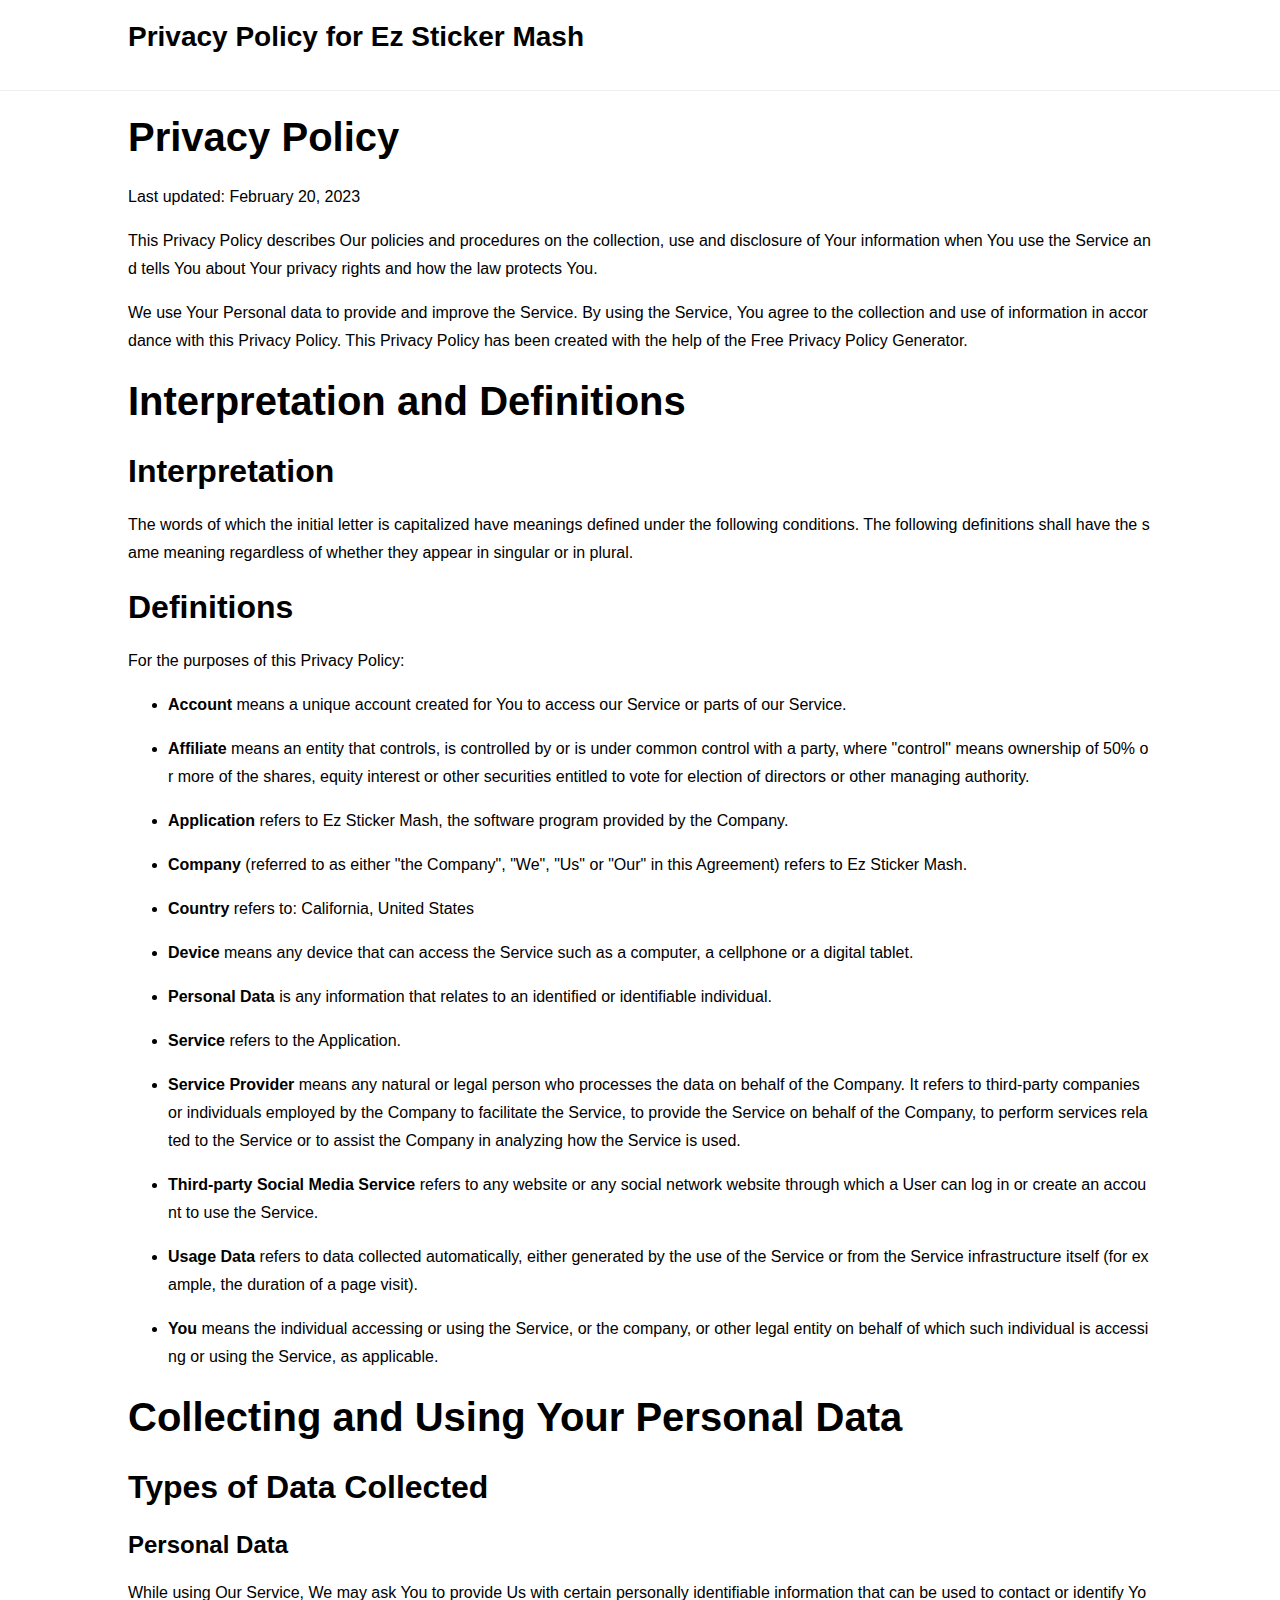
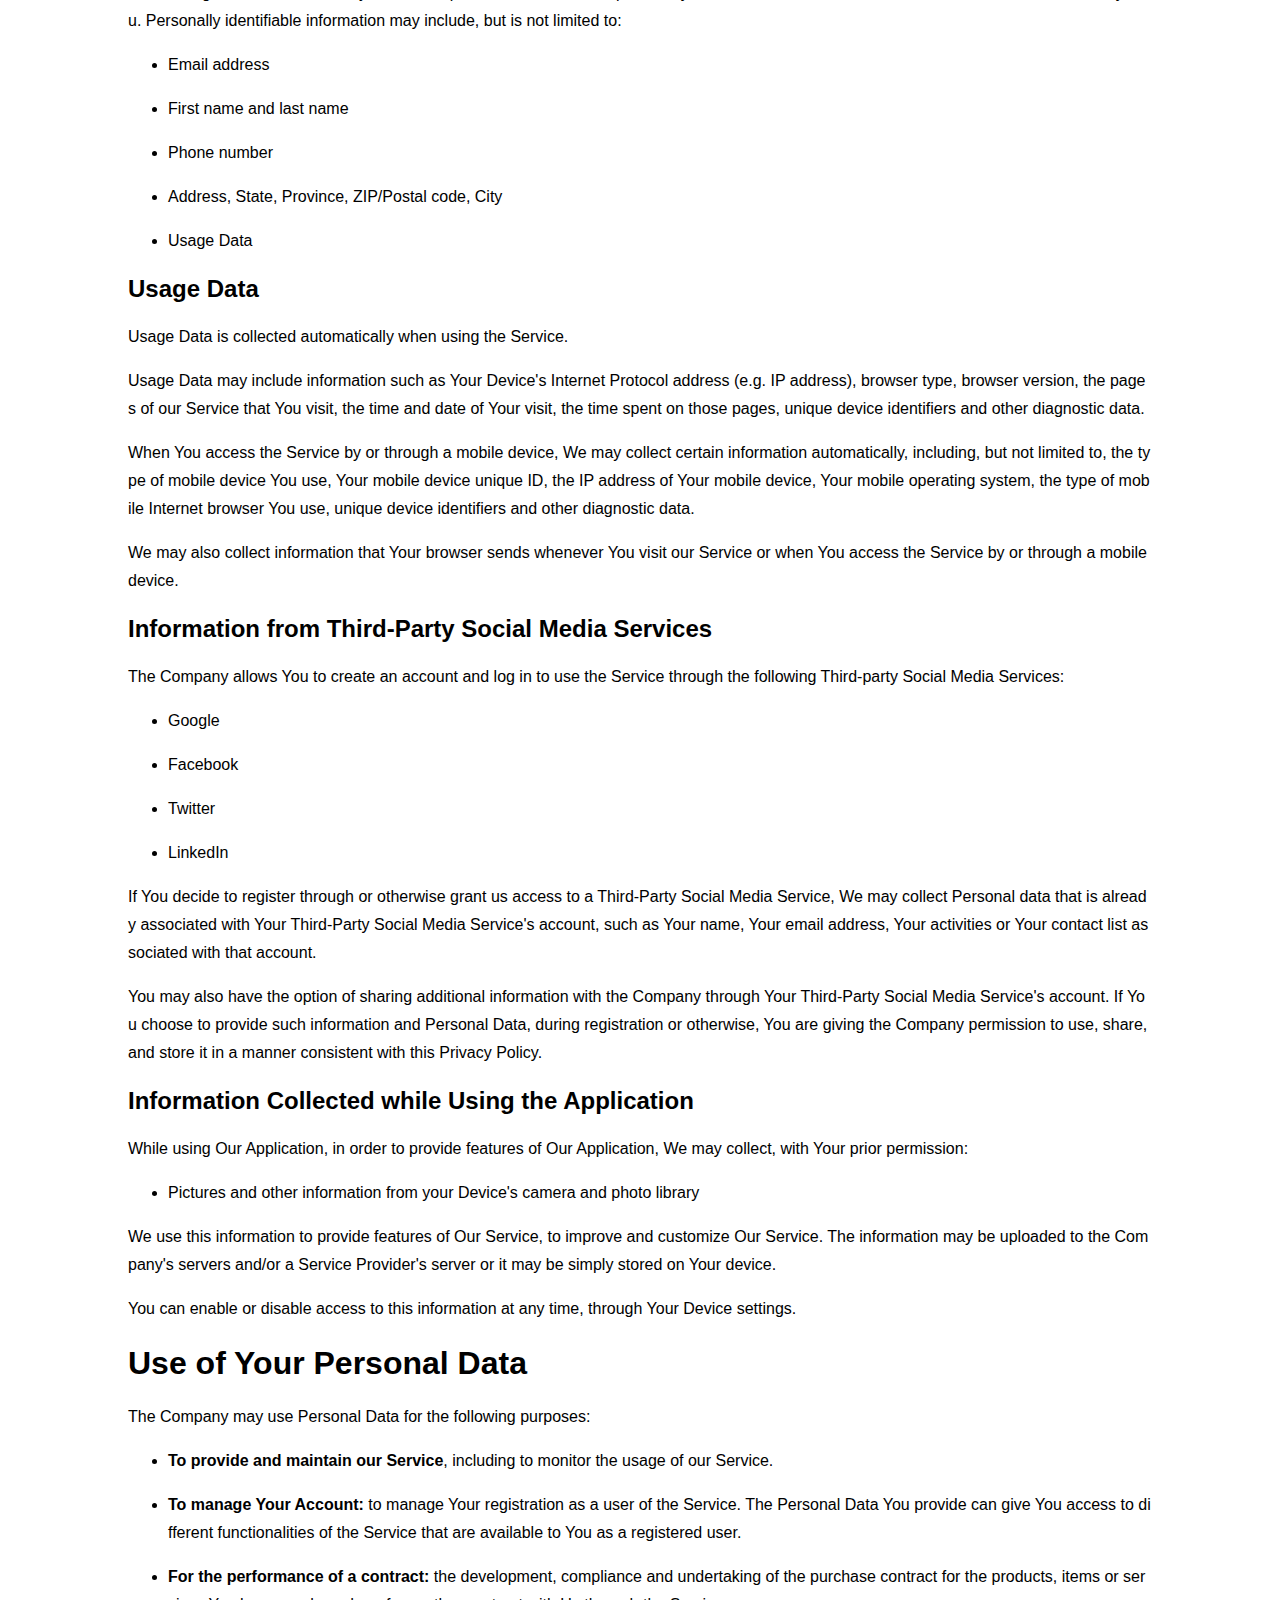
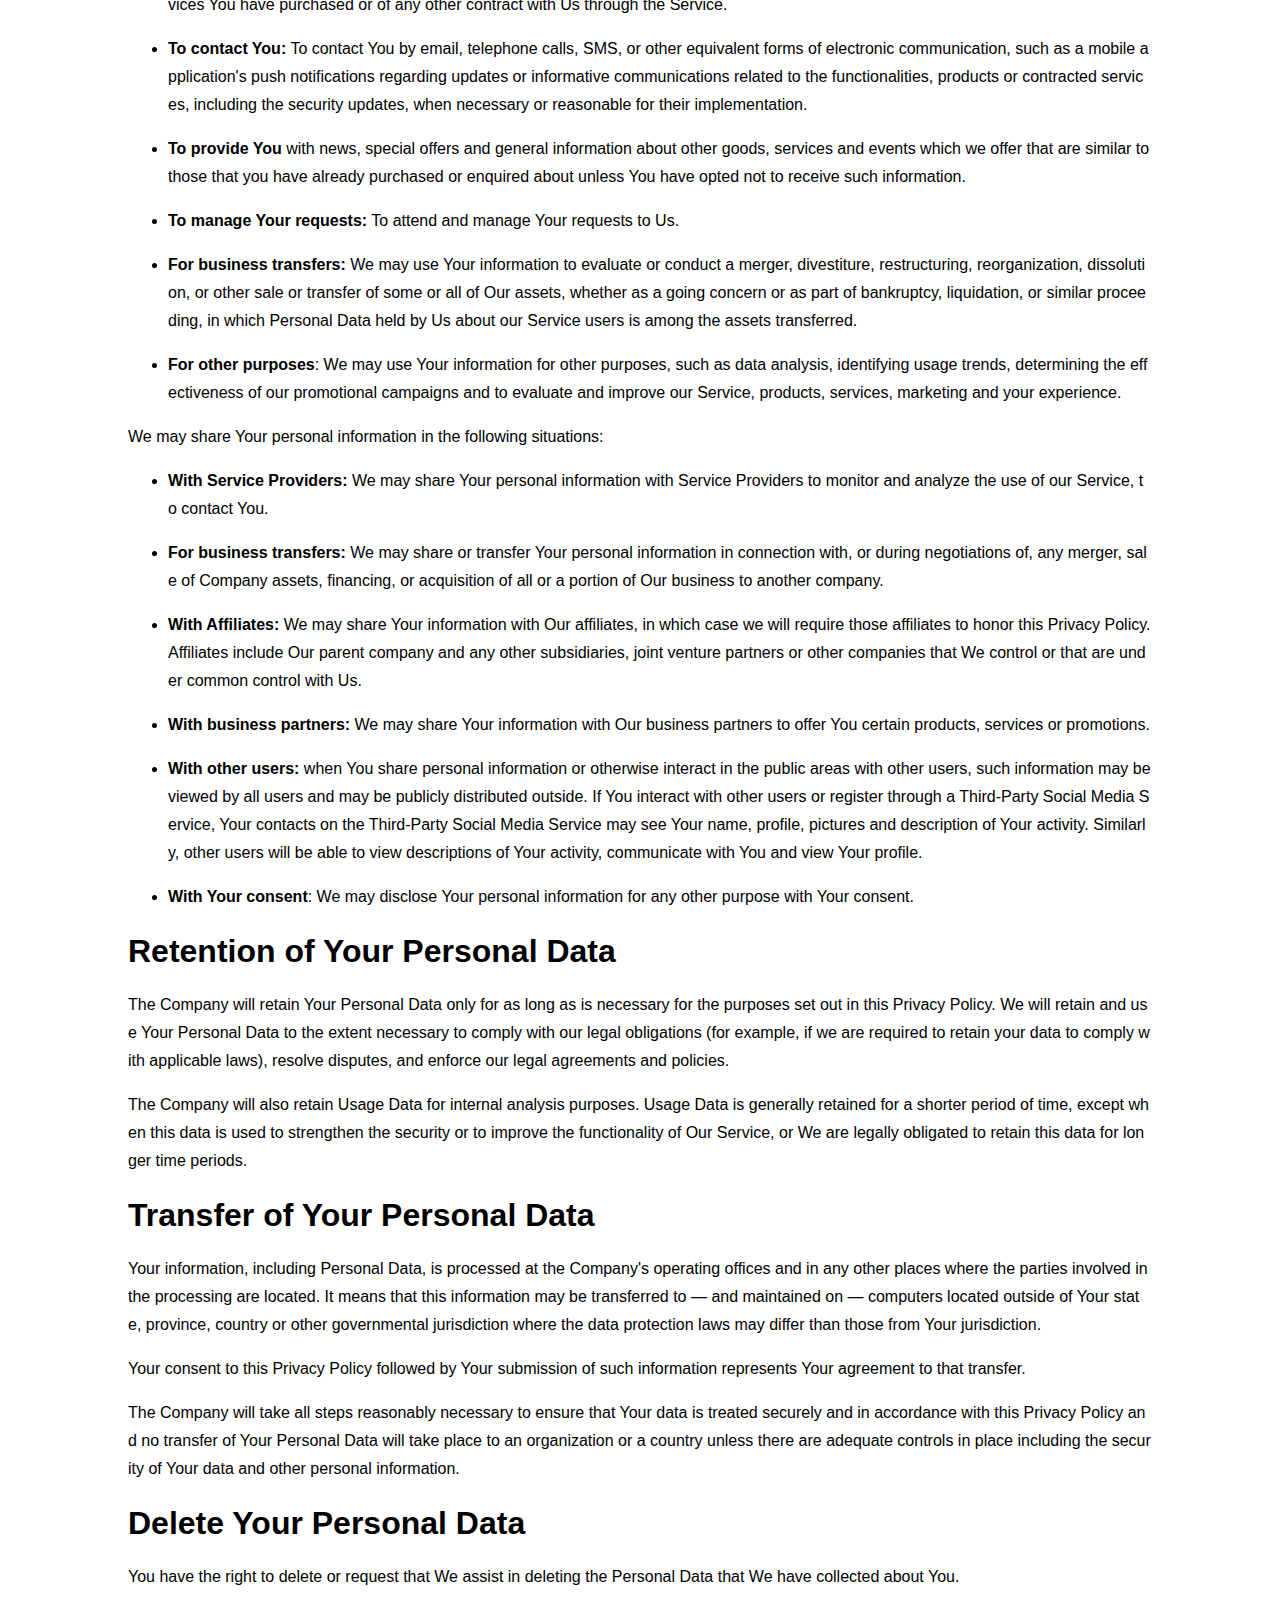
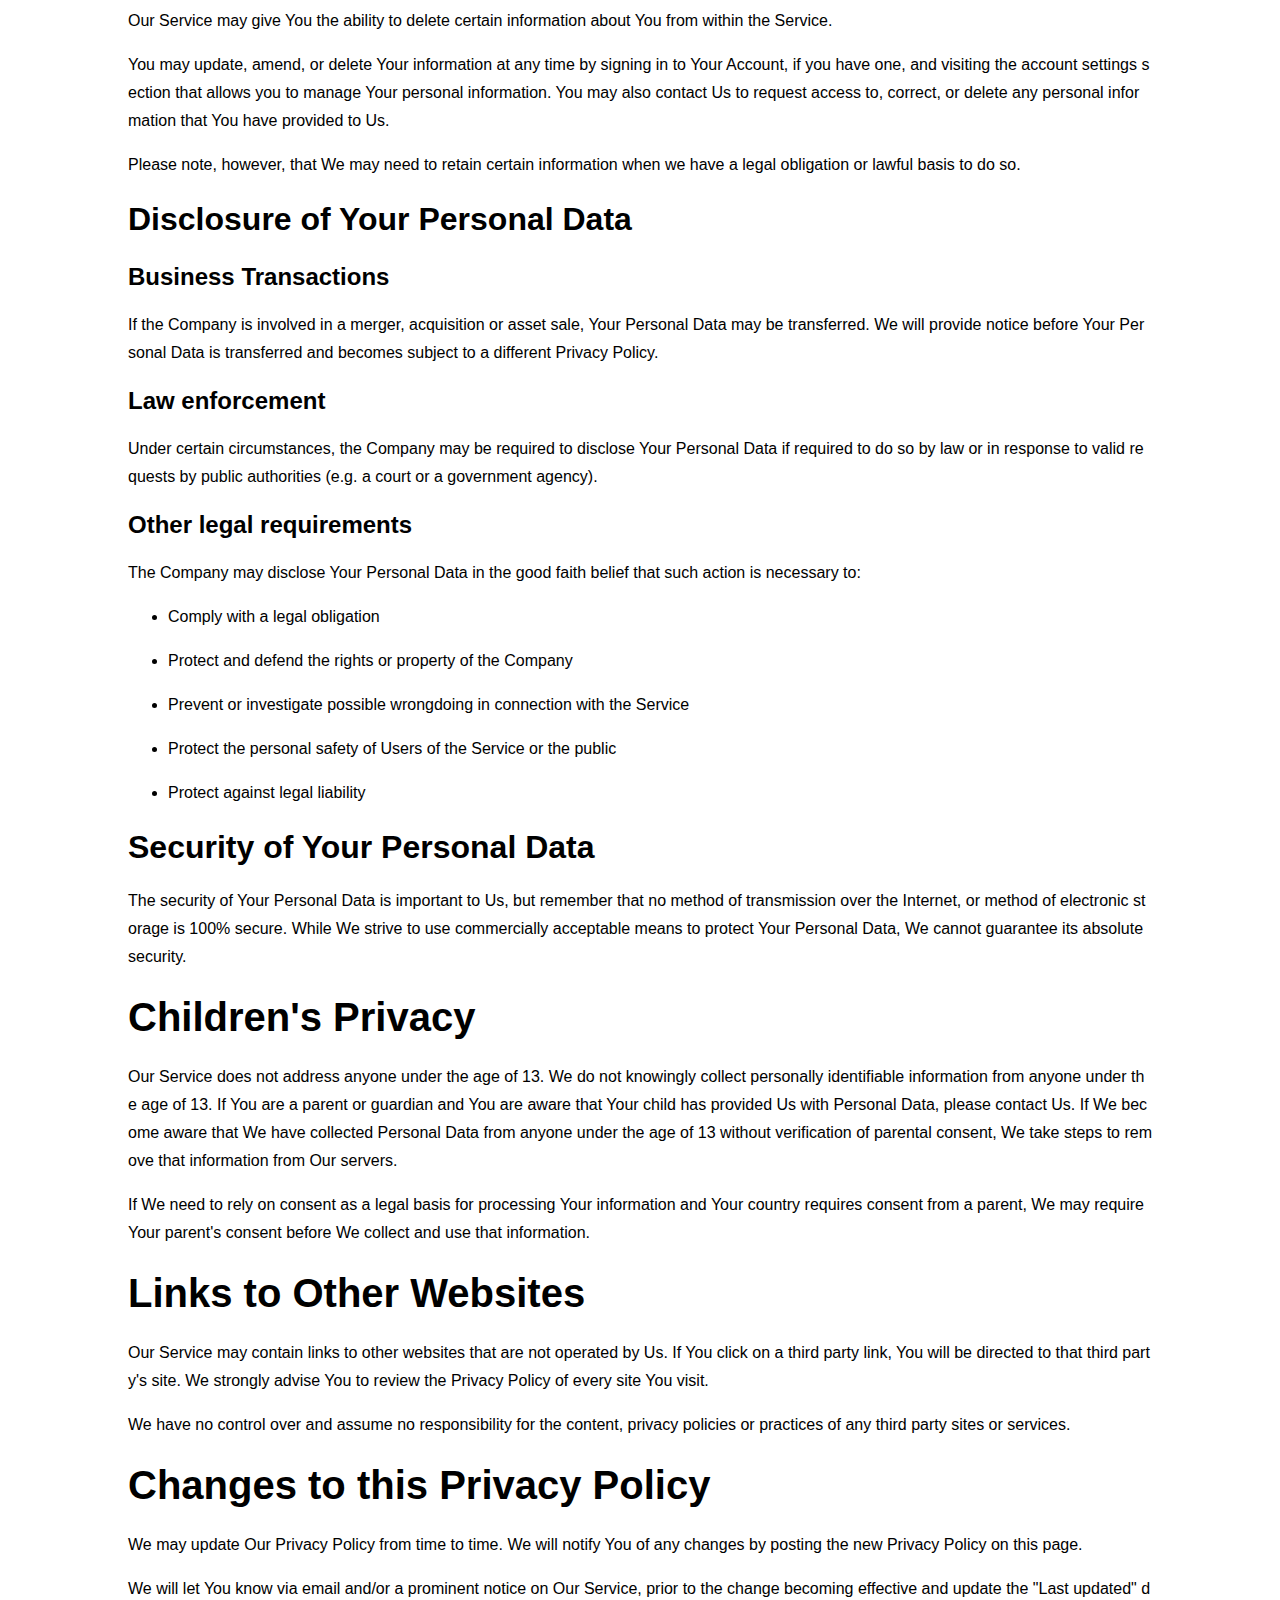
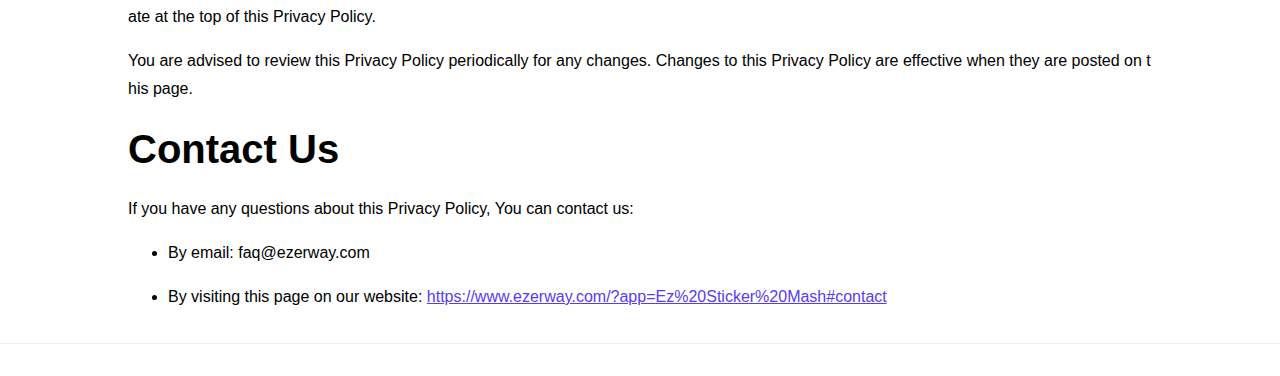
<file: ez-sticker-mash-policy.html>
<!DOCTYPE html>
<html lang="en">
<head>
    <meta http-equiv="Content-Type" content="text/html; charset=UTF-8">
    <title>Privacy Policy for Ez Sticker Mash - Ezerway</title>

    <meta http-equiv="X-UA-Compatible" content="IE=edge,chrome=1">
    <meta name="viewport" content="width=device-width, initial-scale=1">
    <meta name="robots" content="noindex">
    <meta property="og:title" content="Privacy Policy for Ez Sticker Mash - Ezerway">
    <meta property="og:image" content="https://www.ezerway.com/img/ezerway.jpg"/>
    <meta property="og:image:width" content="1280">
    <meta property="og:image:height" content="720">
    <meta property="og:url" content="https://www.ezerway.com"/>
    <meta property="og:site_name" content="Ezerway"/>
</head>
<body>
<style>
    body {
        background: #fff;
        color: #000;
        font-family: Helvetica Neue, Helvetica, Arial, sans-serif;
        font-size: 16px;
        line-height: 28px;
        margin: 0
    }

    h1, h2, h3, h4, h5, h6, li, p {
        margin: 0 0 16px
    }

    h1 {
        font-size: 40px;
        line-height: 60px
    }

    h1, h2 {
        font-weight: 700
    }

    h2 {
        font-size: 32px;
        line-height: 48px
    }

    h3 {
        font-size: 24px;
        line-height: 36px
    }

    h3, h4 {
        font-weight: 700
    }

    h4 {
        font-size: 20px;
        line-height: 30px
    }

    h5, h6 {
        font-size: 16px;
        line-height: 24px;
        font-weight: 700
    }

    a {
        text-decoration: none;
        cursor: pointer;
        color: #000
    }

    a:hover, a[rel~=nofollow] {
        text-decoration: underline
    }

    a[rel~=nofollow] {
        color: #553df4
    }

    a[rel~=nofollow]:hover {
        text-decoration: none
    }

    .visible {
        display: block
    }

    .hidden {
        display: none
    }

    .page {
        width: 100%
    }

    .container {
        position: relative;
        width: 90%;
        max-width: 1024px;
        margin: 0 auto
    }

    .header {
        padding: 16px 0
    }

    .header .title {
        font-size: 28px;
        line-height: 42px;
        font-weight: 700
    }

    .translations-list-container {
        padding-bottom: 8px;
        margin: 0 0 16px
    }

    .translations-list-container .translations-list {
        margin: 0;
        padding: 0;
        list-style: none
    }

    .translations-list-container .translations-list .translations-list-item {
        display: inline-block;
        padding: 0;
        margin: 0 8px 8px 0;
        font-weight: 700;
        color: #553df4
    }

    .translations-list-container .translations-list .translations-list-item a {
        display: inline-block;
        color: #553df4;
        border: 1px solid #553df4;
        border-radius: 32px;
        padding: 4px 16px
    }

    .translations-content-container {
        padding-top: 16px;
        border-top: 1px solid #eee;
        word-break: break-all
    }

    .footer {
        border-top: 1px solid #eee;
        margin: 32px 0 0;
        padding: 16px 0
    }
</style>
<div class="page">
    <div class="header">
        <div class="container">
            <p class="title">Privacy Policy for Ez Sticker Mash</p>
        </div>
    </div>
    <div class="translations-content-container">
        <div class="container">
            <div class="tab-content translations-content-item en visible" id="en">
                <h1>Privacy Policy</h1>
                <p>Last updated: February 20, 2023</p>
                <p>This Privacy Policy describes Our policies and procedures on the collection, use and disclosure of
                    Your information when You use the Service and tells You about Your privacy rights and how the law
                    protects You.</p>
                <p>We use Your Personal data to provide and improve the Service. By using the Service, You agree to the
                    collection and use of information in accordance with this Privacy Policy. This Privacy Policy has
                    been created with the help of the <a
                            href="https://www.freeprivacypolicy.com/free-privacy-policy-generator/" target="_blank">Free
                        Privacy Policy Generator</a>.</p>
                <h1>Interpretation and Definitions</h1>
                <h2>Interpretation</h2>
                <p>The words of which the initial letter is capitalized have meanings defined under the following
                    conditions. The following definitions shall have the same meaning regardless of whether they appear
                    in singular or in plural.</p>
                <h2>Definitions</h2>
                <p>For the purposes of this Privacy Policy:</p>
                <ul>
                    <li>
                        <p><strong>Account</strong> means a unique account created for You to access our Service or
                            parts of our Service.</p>
                    </li>
                    <li>
                        <p><strong>Affiliate</strong> means an entity that controls, is controlled by or is under common
                            control with a party, where "control" means ownership of 50% or more of the shares, equity
                            interest or other securities entitled to vote for election of directors or other managing
                            authority.</p>
                    </li>
                    <li>
                        <p><strong>Application</strong> refers to Ez Sticker Mash, the software program provided by the
                            Company.</p>
                    </li>
                    <li>
                        <p><strong>Company</strong> (referred to as either "the Company", "We", "Us" or "Our" in this
                            Agreement) refers to Ez Sticker Mash.</p>
                    </li>
                    <li>
                        <p><strong>Country</strong> refers to: California, United States</p>
                    </li>
                    <li>
                        <p><strong>Device</strong> means any device that can access the Service such as a computer, a
                            cellphone or a digital tablet.</p>
                    </li>
                    <li>
                        <p><strong>Personal Data</strong> is any information that relates to an identified or
                            identifiable individual.</p>
                    </li>
                    <li>
                        <p><strong>Service</strong> refers to the Application.</p>
                    </li>
                    <li>
                        <p><strong>Service Provider</strong> means any natural or legal person who processes the data on
                            behalf of the Company. It refers to third-party companies or individuals employed by the
                            Company to facilitate the Service, to provide the Service on behalf of the Company, to
                            perform services related to the Service or to assist the Company in analyzing how the
                            Service is used.</p>
                    </li>
                    <li>
                        <p><strong>Third-party Social Media Service</strong> refers to any website or any social network
                            website through which a User can log in or create an account to use the Service.</p>
                    </li>
                    <li>
                        <p><strong>Usage Data</strong> refers to data collected automatically, either generated by the
                            use of the Service or from the Service infrastructure itself (for example, the duration of a
                            page visit).</p>
                    </li>
                    <li>
                        <p><strong>You</strong> means the individual accessing or using the Service, or the company, or
                            other legal entity on behalf of which such individual is accessing or using the Service, as
                            applicable.</p>
                    </li>
                </ul>
                <h1>Collecting and Using Your Personal Data</h1>
                <h2>Types of Data Collected</h2>
                <h3>Personal Data</h3>
                <p>While using Our Service, We may ask You to provide Us with certain personally identifiable
                    information that can be used to contact or identify You. Personally identifiable information may
                    include, but is not limited to:</p>
                <ul>
                    <li>
                        <p>Email address</p>
                    </li>
                    <li>
                        <p>First name and last name</p>
                    </li>
                    <li>
                        <p>Phone number</p>
                    </li>
                    <li>
                        <p>Address, State, Province, ZIP/Postal code, City</p>
                    </li>
                    <li>
                        <p>Usage Data</p>
                    </li>
                </ul>
                <h3>Usage Data</h3>
                <p>Usage Data is collected automatically when using the Service.</p>
                <p>Usage Data may include information such as Your Device's Internet Protocol address (e.g. IP address),
                    browser type, browser version, the pages of our Service that You visit, the time and date of Your
                    visit, the time spent on those pages, unique device identifiers and other diagnostic data.</p>
                <p>When You access the Service by or through a mobile device, We may collect certain information
                    automatically, including, but not limited to, the type of mobile device You use, Your mobile device
                    unique ID, the IP address of Your mobile device, Your mobile operating system, the type of mobile
                    Internet browser You use, unique device identifiers and other diagnostic data.</p>
                <p>We may also collect information that Your browser sends whenever You visit our Service or when You
                    access the Service by or through a mobile device.</p>
                <h3>Information from Third-Party Social Media Services</h3>
                <p>The Company allows You to create an account and log in to use the Service through the following
                    Third-party Social Media Services:</p>
                <ul>
                    <li>Google</li>
                    <li>Facebook</li>
                    <li>Twitter</li>
                    <li>LinkedIn</li>
                </ul>
                <p>If You decide to register through or otherwise grant us access to a Third-Party Social Media Service,
                    We may collect Personal data that is already associated with Your Third-Party Social Media Service's
                    account, such as Your name, Your email address, Your activities or Your contact list associated with
                    that account.</p>
                <p>You may also have the option of sharing additional information with the Company through Your
                    Third-Party Social Media Service's account. If You choose to provide such information and Personal
                    Data, during registration or otherwise, You are giving the Company permission to use, share, and
                    store it in a manner consistent with this Privacy Policy.</p>
                <h3>Information Collected while Using the Application</h3>
                <p>While using Our Application, in order to provide features of Our Application, We may collect, with
                    Your prior permission:</p>
                <ul>
                    <li>Pictures and other information from your Device's camera and photo library</li>
                </ul>
                <p>We use this information to provide features of Our Service, to improve and customize Our Service. The
                    information may be uploaded to the Company's servers and/or a Service Provider's server or it may be
                    simply stored on Your device.</p>
                <p>You can enable or disable access to this information at any time, through Your Device settings.</p>
                <h2>Use of Your Personal Data</h2>
                <p>The Company may use Personal Data for the following purposes:</p>
                <ul>
                    <li>
                        <p><strong>To provide and maintain our Service</strong>, including to monitor the usage of our
                            Service.</p>
                    </li>
                    <li>
                        <p><strong>To manage Your Account:</strong> to manage Your registration as a user of the
                            Service. The Personal Data You provide can give You access to different functionalities of
                            the Service that are available to You as a registered user.</p>
                    </li>
                    <li>
                        <p><strong>For the performance of a contract:</strong> the development, compliance and
                            undertaking of the purchase contract for the products, items or services You have purchased
                            or of any other contract with Us through the Service.</p>
                    </li>
                    <li>
                        <p><strong>To contact You:</strong> To contact You by email, telephone calls, SMS, or other
                            equivalent forms of electronic communication, such as a mobile application's push
                            notifications regarding updates or informative communications related to the
                            functionalities, products or contracted services, including the security updates, when
                            necessary or reasonable for their implementation.</p>
                    </li>
                    <li>
                        <p><strong>To provide You</strong> with news, special offers and general information about other
                            goods, services and events which we offer that are similar to those that you have already
                            purchased or enquired about unless You have opted not to receive such information.</p>
                    </li>
                    <li>
                        <p><strong>To manage Your requests:</strong> To attend and manage Your requests to Us.</p>
                    </li>
                    <li>
                        <p><strong>For business transfers:</strong> We may use Your information to evaluate or conduct a
                            merger, divestiture, restructuring, reorganization, dissolution, or other sale or transfer
                            of some or all of Our assets, whether as a going concern or as part of bankruptcy,
                            liquidation, or similar proceeding, in which Personal Data held by Us about our Service
                            users is among the assets transferred.</p>
                    </li>
                    <li>
                        <p><strong>For other purposes</strong>: We may use Your information for other purposes, such as
                            data analysis, identifying usage trends, determining the effectiveness of our promotional
                            campaigns and to evaluate and improve our Service, products, services, marketing and your
                            experience.</p>
                    </li>
                </ul>
                <p>We may share Your personal information in the following situations:</p>
                <ul>
                    <li><strong>With Service Providers:</strong> We may share Your personal information with Service
                        Providers to monitor and analyze the use of our Service, to contact You.
                    </li>
                    <li><strong>For business transfers:</strong> We may share or transfer Your personal information in
                        connection with, or during negotiations of, any merger, sale of Company assets, financing, or
                        acquisition of all or a portion of Our business to another company.
                    </li>
                    <li><strong>With Affiliates:</strong> We may share Your information with Our affiliates, in which
                        case we will require those affiliates to honor this Privacy Policy. Affiliates include Our
                        parent company and any other subsidiaries, joint venture partners or other companies that We
                        control or that are under common control with Us.
                    </li>
                    <li><strong>With business partners:</strong> We may share Your information with Our business
                        partners to offer You certain products, services or promotions.
                    </li>
                    <li><strong>With other users:</strong> when You share personal information or otherwise interact in
                        the public areas with other users, such information may be viewed by all users and may be
                        publicly distributed outside. If You interact with other users or register through a Third-Party
                        Social Media Service, Your contacts on the Third-Party Social Media Service may see Your name,
                        profile, pictures and description of Your activity. Similarly, other users will be able to view
                        descriptions of Your activity, communicate with You and view Your profile.
                    </li>
                    <li><strong>With Your consent</strong>: We may disclose Your personal information for any other
                        purpose with Your consent.
                    </li>
                </ul>
                <h2>Retention of Your Personal Data</h2>
                <p>The Company will retain Your Personal Data only for as long as is necessary for the purposes set out
                    in this Privacy Policy. We will retain and use Your Personal Data to the extent necessary to comply
                    with our legal obligations (for example, if we are required to retain your data to comply with
                    applicable laws), resolve disputes, and enforce our legal agreements and policies.</p>
                <p>The Company will also retain Usage Data for internal analysis purposes. Usage Data is generally
                    retained for a shorter period of time, except when this data is used to strengthen the security or
                    to improve the functionality of Our Service, or We are legally obligated to retain this data for
                    longer time periods.</p>
                <h2>Transfer of Your Personal Data</h2>
                <p>Your information, including Personal Data, is processed at the Company's operating offices and in any
                    other places where the parties involved in the processing are located. It means that this
                    information may be transferred to — and maintained on — computers located outside of Your state,
                    province, country or other governmental jurisdiction where the data protection laws may differ than
                    those from Your jurisdiction.</p>
                <p>Your consent to this Privacy Policy followed by Your submission of such information represents Your
                    agreement to that transfer.</p>
                <p>The Company will take all steps reasonably necessary to ensure that Your data is treated securely and
                    in accordance with this Privacy Policy and no transfer of Your Personal Data will take place to an
                    organization or a country unless there are adequate controls in place including the security of Your
                    data and other personal information.</p>
                <h2>Delete Your Personal Data</h2>
                <p>You have the right to delete or request that We assist in deleting the Personal Data that We have
                    collected about You.</p>
                <p>Our Service may give You the ability to delete certain information about You from within the
                    Service.</p>
                <p>You may update, amend, or delete Your information at any time by signing in to Your Account, if you
                    have one, and visiting the account settings section that allows you to manage Your personal
                    information. You may also contact Us to request access to, correct, or delete any personal
                    information that You have provided to Us.</p>
                <p>Please note, however, that We may need to retain certain information when we have a legal obligation
                    or lawful basis to do so.</p>
                <h2>Disclosure of Your Personal Data</h2>
                <h3>Business Transactions</h3>
                <p>If the Company is involved in a merger, acquisition or asset sale, Your Personal Data may be
                    transferred. We will provide notice before Your Personal Data is transferred and becomes subject to
                    a different Privacy Policy.</p>
                <h3>Law enforcement</h3>
                <p>Under certain circumstances, the Company may be required to disclose Your Personal Data if required
                    to do so by law or in response to valid requests by public authorities (e.g. a court or a government
                    agency).</p>
                <h3>Other legal requirements</h3>
                <p>The Company may disclose Your Personal Data in the good faith belief that such action is necessary
                    to:</p>
                <ul>
                    <li>Comply with a legal obligation</li>
                    <li>Protect and defend the rights or property of the Company</li>
                    <li>Prevent or investigate possible wrongdoing in connection with the Service</li>
                    <li>Protect the personal safety of Users of the Service or the public</li>
                    <li>Protect against legal liability</li>
                </ul>
                <h2>Security of Your Personal Data</h2>
                <p>The security of Your Personal Data is important to Us, but remember that no method of transmission
                    over the Internet, or method of electronic storage is 100% secure. While We strive to use
                    commercially acceptable means to protect Your Personal Data, We cannot guarantee its absolute
                    security.</p>
                <h1>Children's Privacy</h1>
                <p>Our Service does not address anyone under the age of 13. We do not knowingly collect personally
                    identifiable information from anyone under the age of 13. If You are a parent or guardian and You
                    are aware that Your child has provided Us with Personal Data, please contact Us. If We become aware
                    that We have collected Personal Data from anyone under the age of 13 without verification of
                    parental consent, We take steps to remove that information from Our servers.</p>
                <p>If We need to rely on consent as a legal basis for processing Your information and Your country
                    requires consent from a parent, We may require Your parent's consent before We collect and use that
                    information.</p>
                <h1>Links to Other Websites</h1>
                <p>Our Service may contain links to other websites that are not operated by Us. If You click on a third
                    party link, You will be directed to that third party's site. We strongly advise You to review the
                    Privacy Policy of every site You visit.</p>
                <p>We have no control over and assume no responsibility for the content, privacy policies or practices
                    of any third party sites or services.</p>
                <h1>Changes to this Privacy Policy</h1>
                <p>We may update Our Privacy Policy from time to time. We will notify You of any changes by posting the
                    new Privacy Policy on this page.</p>
                <p>We will let You know via email and/or a prominent notice on Our Service, prior to the change becoming
                    effective and update the "Last updated" date at the top of this Privacy Policy.</p>
                <p>You are advised to review this Privacy Policy periodically for any changes. Changes to this Privacy
                    Policy are effective when they are posted on this page.</p>
                <h1>Contact Us</h1>
                <p>If you have any questions about this Privacy Policy, You can contact us:</p>
                <ul>
                    <li>
                        <p>By email: faq@ezerway.com</p>
                    </li>
                    <li>
                        <p>By visiting this page on our website: <a
                                href="https://www.ezerway.com/?app=Ez%20Sticker%20Mash#contact"
                                rel="external nofollow noopener" target="_blank">https://www.ezerway.com/?app=Ez%20Sticker%20Mash#contact</a>
                        </p>
                    </li>
                </ul>
            </div>
        </div>
    </div>

    <div class="footer">
        <div class="container">
        </div>
    </div>
</div>
<script type="text/javascript">
    const tabLinks = Array.from(document.querySelectorAll(".tab-link"));
    const tabContents = document.querySelectorAll(".tab-content");

    tabLinks.forEach(function (tabLink) {
        tabLink.addEventListener("click", toggleTab);
    });

    let priorActiveTab = null;

    function toggleTab(event) {
        tabLinks.forEach(function (tabLink, index) {
            tabLink.classList.remove("active");
            tabLink.classList.add("inactive");

            tabContents[index].classList.remove("visible");
            tabContents[index].classList.add("hidden");
        });

        if (priorActiveTab === this) {
            this.classList.remove("active");
            this.classList.add("inactive");

            tabContents[tabLinks.indexOf(this)].classList.remove("visible");
            tabContents[tabLinks.indexOf(this)].classList.add("hidden");

            priorActiveTab = null;
        } else {
            this.classList.remove("inactive");
            this.classList.add("active");

            tabContents[tabLinks.indexOf(this)].classList.remove("hidden");
            tabContents[tabLinks.indexOf(this)].classList.add("visible");

            priorActiveTab = this;
        }

        if (priorActiveTab === null) {
            this.classList.remove("inactive");
            this.classList.add("active");

            tabContents[tabLinks.indexOf(this)].classList.remove("hidden");
            tabContents[tabLinks.indexOf(this)].classList.add("visible");
        }

        event.preventDefault();
    }
</script>

</body>
</html>
</file>
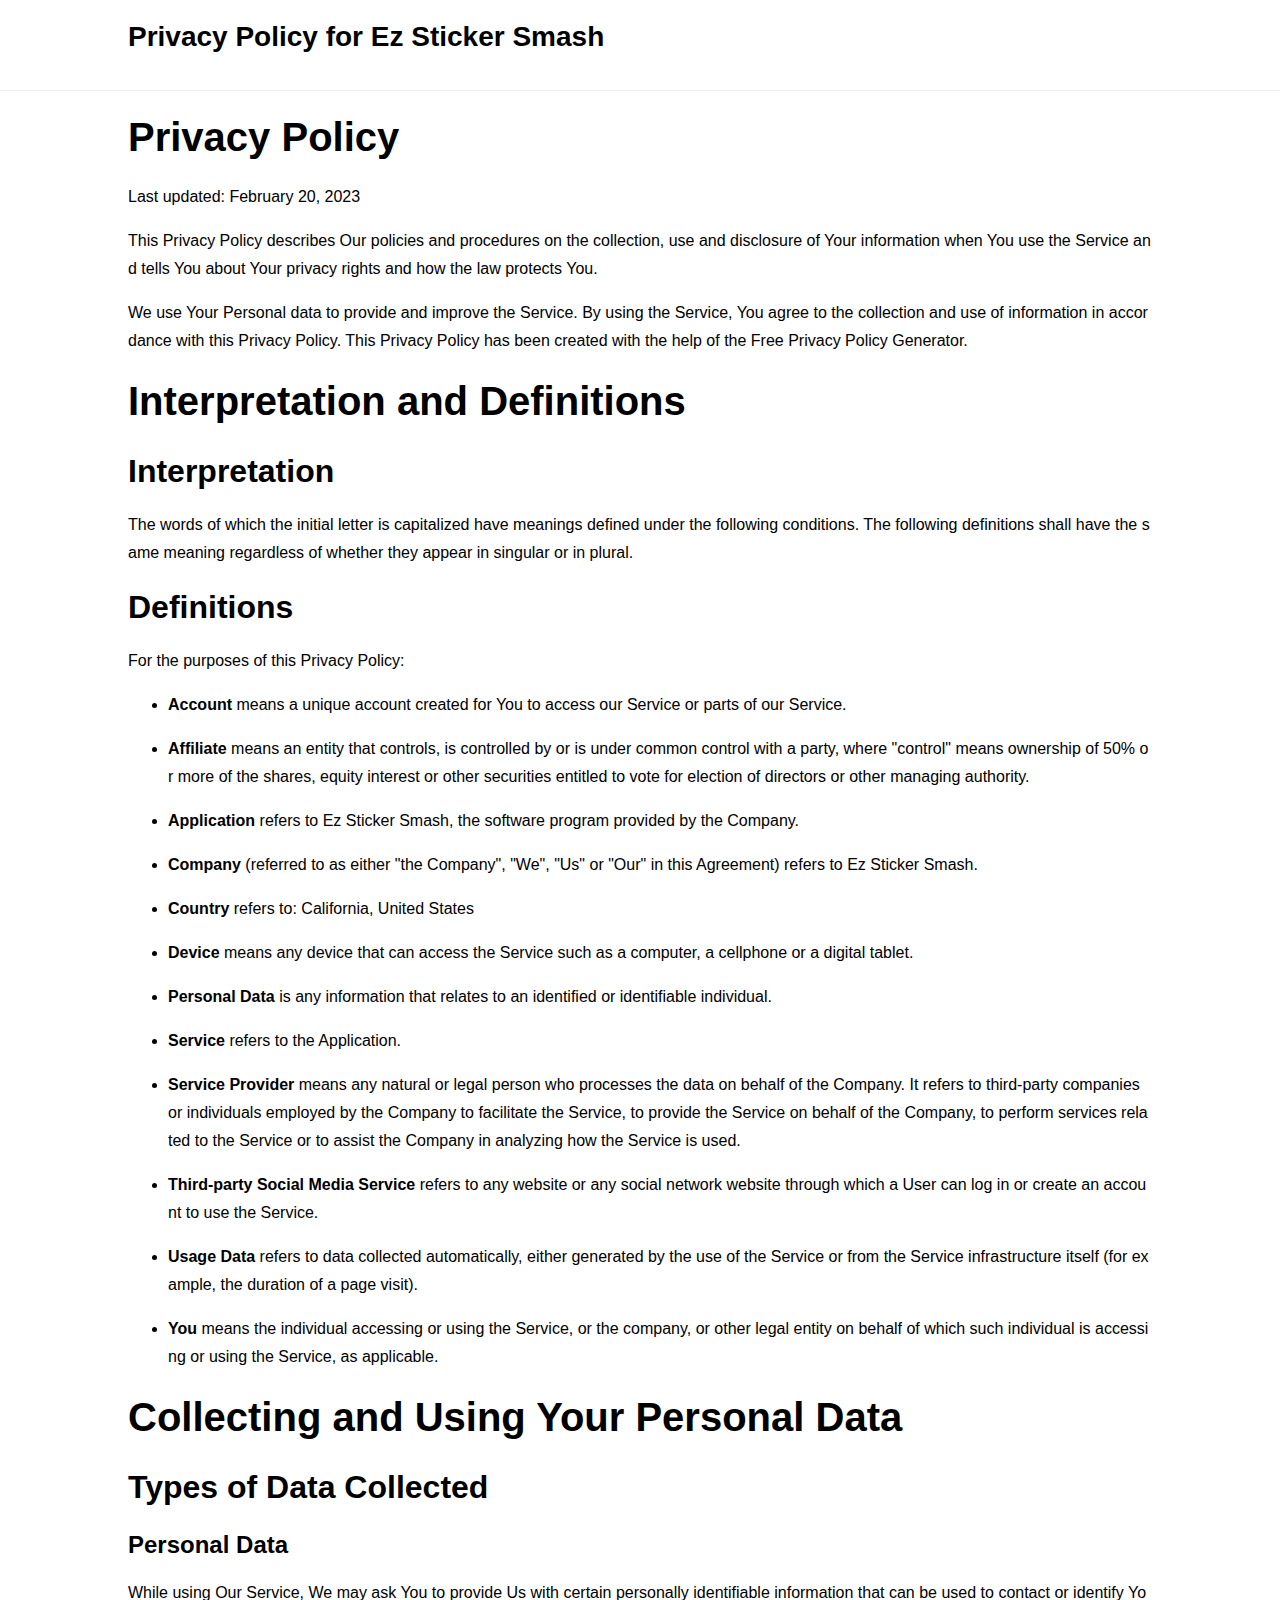
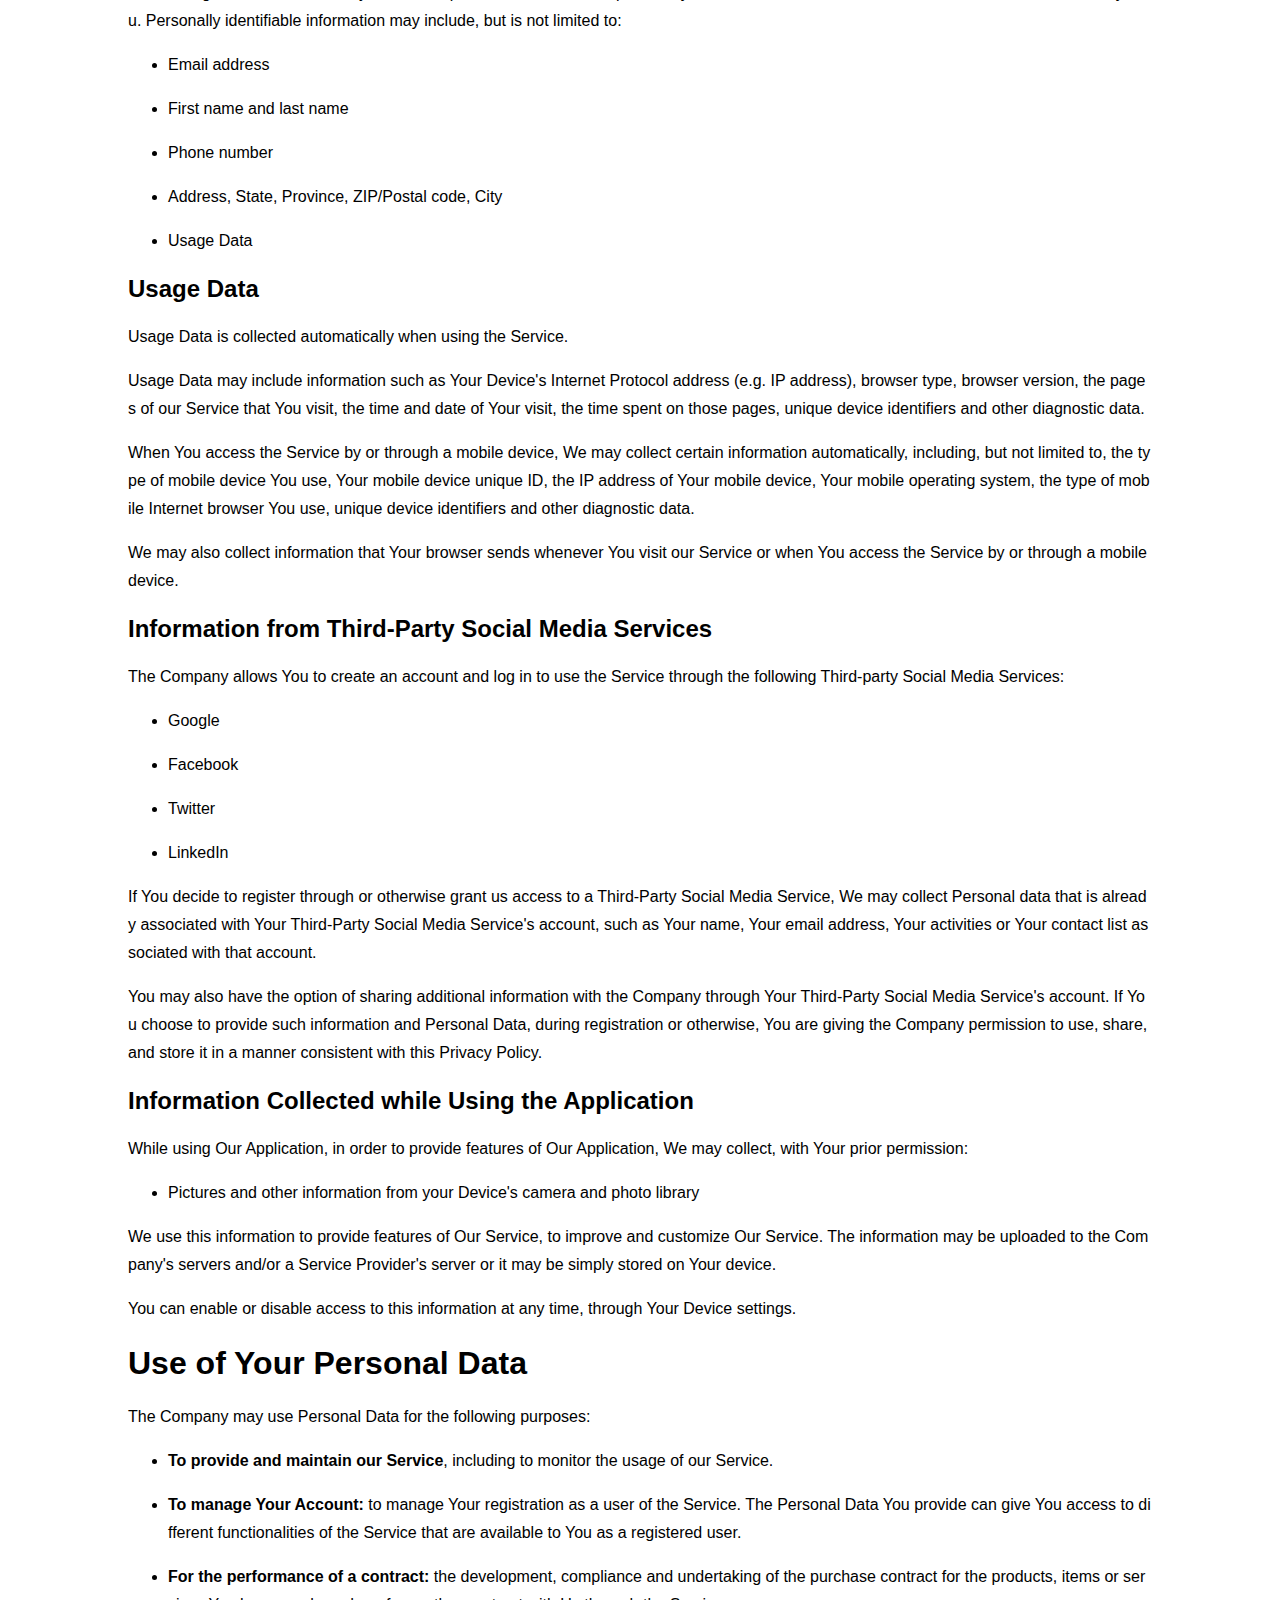
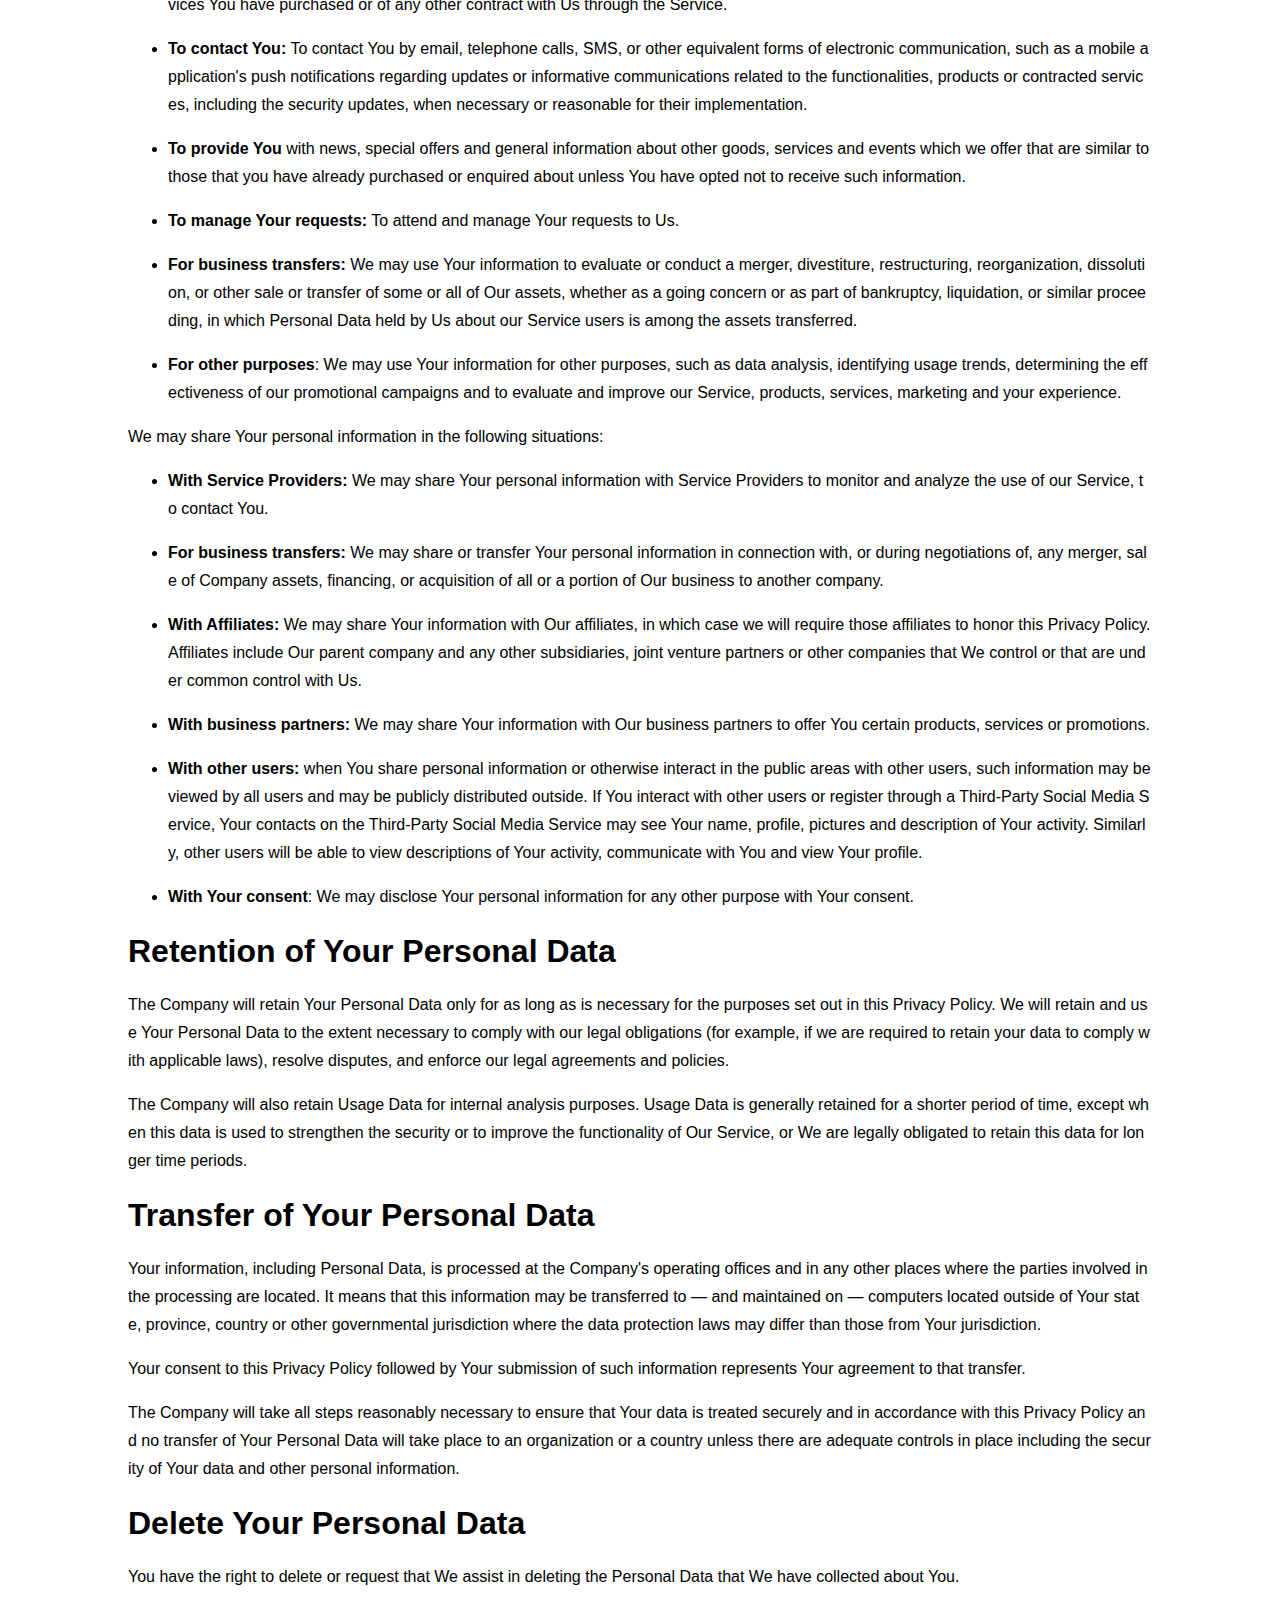
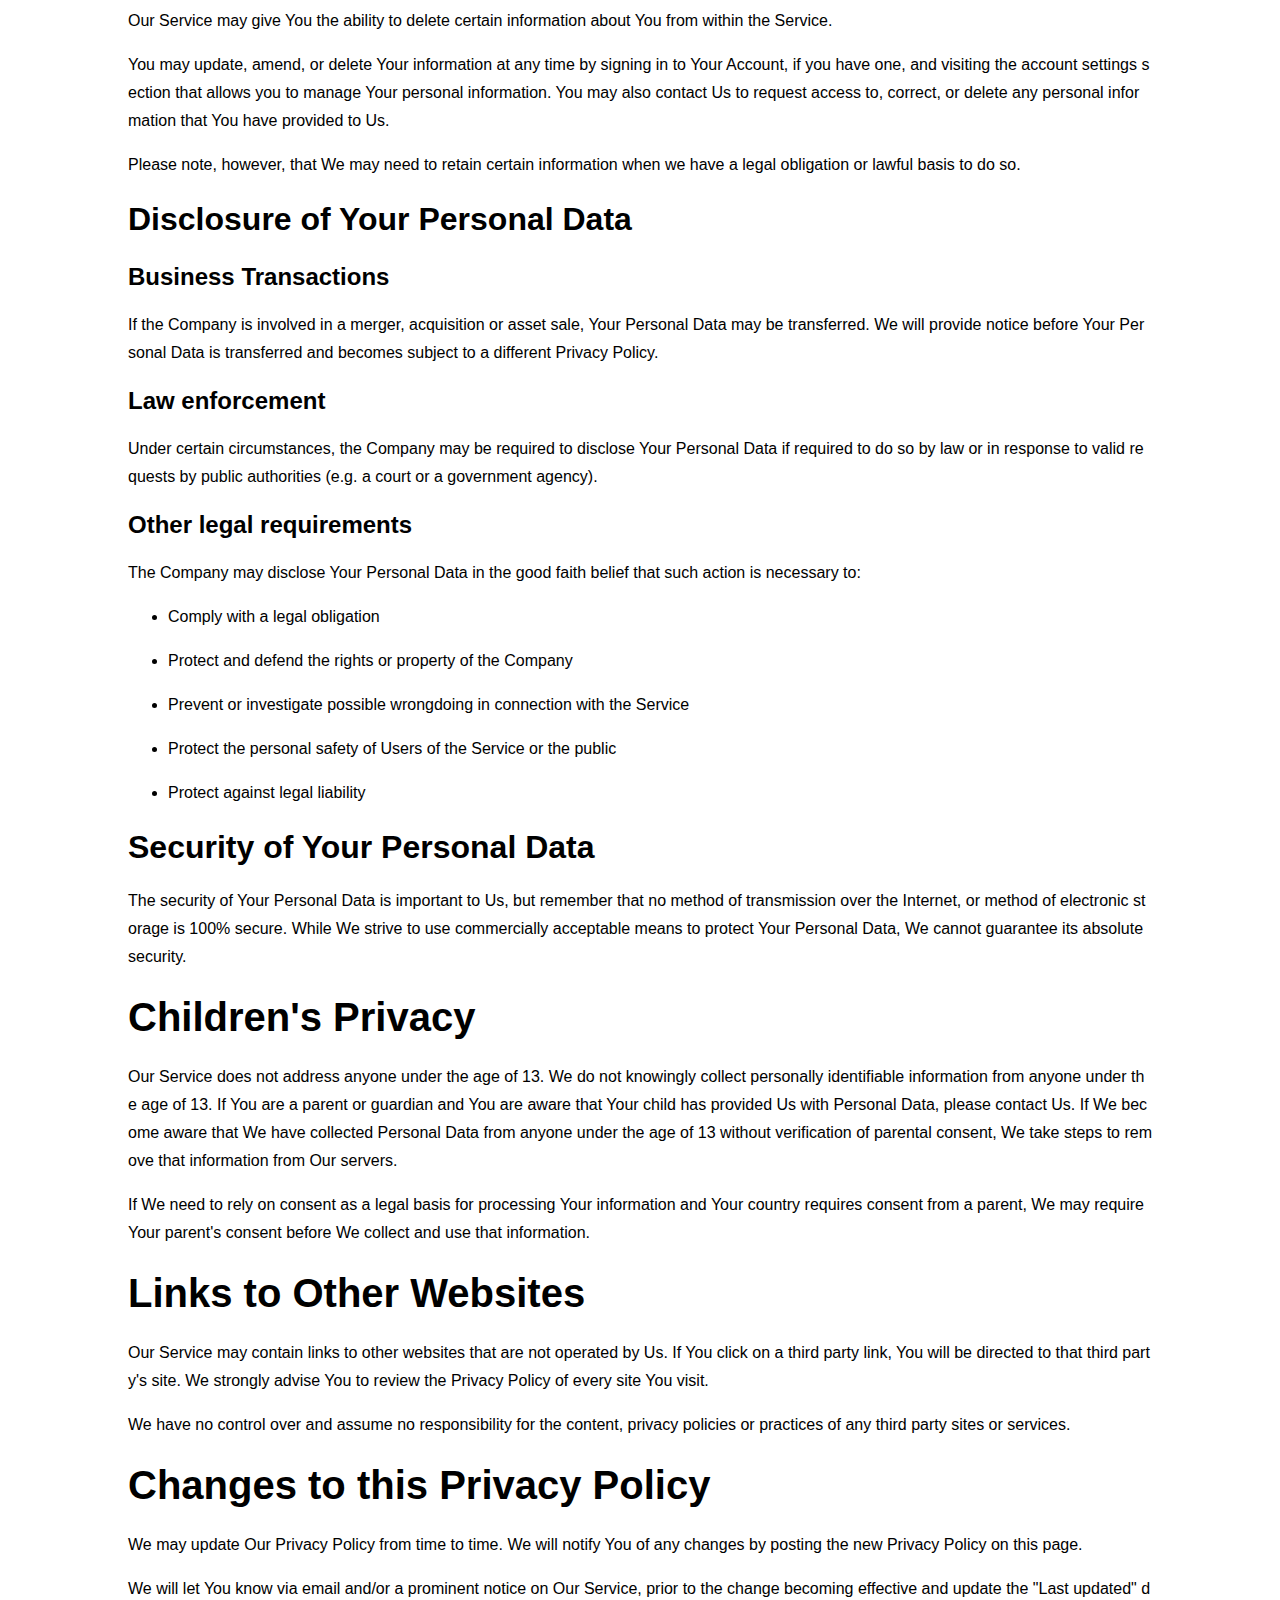
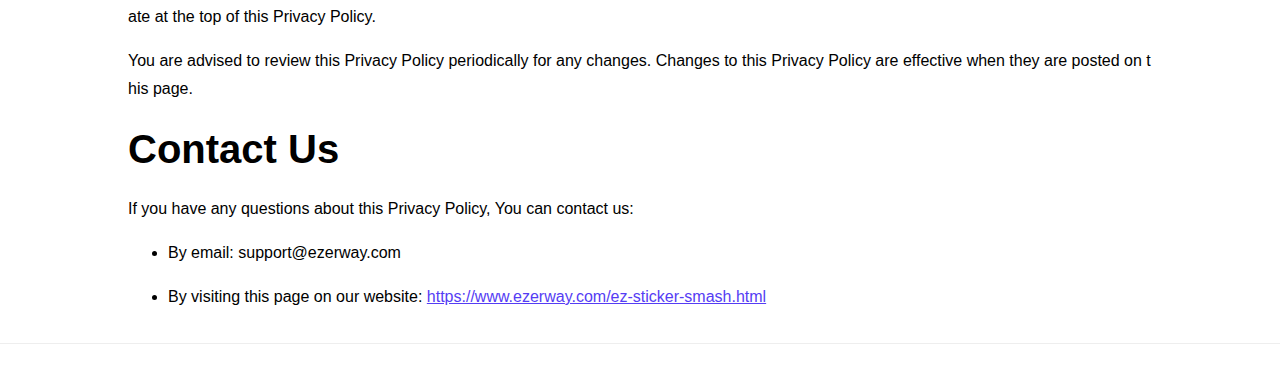
<file: ez-sticker-smash-policy.html>
<!DOCTYPE html>
<html lang="en">
<head>
    <meta http-equiv="Content-Type" content="text/html; charset=UTF-8">
    <title>Privacy Policy for Ez Sticker Smash - Ezerway</title>

    <meta http-equiv="X-UA-Compatible" content="IE=edge,chrome=1">
    <meta name="viewport" content="width=device-width, initial-scale=1">
    <meta name="robots" content="noindex">
    <meta property="og:title" content="Privacy Policy for Ez Sticker Smash - Ezerway">
    <meta property="og:image" content="https://www.ezerway.com/img/ezerway.jpg"/>
    <meta property="og:image:width" content="1280">
    <meta property="og:image:height" content="720">
    <meta property="og:url" content="https://www.ezerway.com"/>
    <meta property="og:site_name" content="Ezerway"/>
</head>
<body>
<style>
    body {
        background: #fff;
        color: #000;
        font-family: Helvetica Neue, Helvetica, Arial, sans-serif;
        font-size: 16px;
        line-height: 28px;
        margin: 0
    }

    h1, h2, h3, h4, h5, h6, li, p {
        margin: 0 0 16px
    }

    h1 {
        font-size: 40px;
        line-height: 60px
    }

    h1, h2 {
        font-weight: 700
    }

    h2 {
        font-size: 32px;
        line-height: 48px
    }

    h3 {
        font-size: 24px;
        line-height: 36px
    }

    h3, h4 {
        font-weight: 700
    }

    h4 {
        font-size: 20px;
        line-height: 30px
    }

    h5, h6 {
        font-size: 16px;
        line-height: 24px;
        font-weight: 700
    }

    a {
        text-decoration: none;
        cursor: pointer;
        color: #000
    }

    a:hover, a[rel~=nofollow] {
        text-decoration: underline
    }

    a[rel~=nofollow] {
        color: #553df4
    }

    a[rel~=nofollow]:hover {
        text-decoration: none
    }

    .visible {
        display: block
    }

    .hidden {
        display: none
    }

    .page {
        width: 100%
    }

    .container {
        position: relative;
        width: 90%;
        max-width: 1024px;
        margin: 0 auto
    }

    .header {
        padding: 16px 0
    }

    .header .title {
        font-size: 28px;
        line-height: 42px;
        font-weight: 700
    }

    .translations-list-container {
        padding-bottom: 8px;
        margin: 0 0 16px
    }

    .translations-list-container .translations-list {
        margin: 0;
        padding: 0;
        list-style: none
    }

    .translations-list-container .translations-list .translations-list-item {
        display: inline-block;
        padding: 0;
        margin: 0 8px 8px 0;
        font-weight: 700;
        color: #553df4
    }

    .translations-list-container .translations-list .translations-list-item a {
        display: inline-block;
        color: #553df4;
        border: 1px solid #553df4;
        border-radius: 32px;
        padding: 4px 16px
    }

    .translations-content-container {
        padding-top: 16px;
        border-top: 1px solid #eee;
        word-break: break-all
    }

    .footer {
        border-top: 1px solid #eee;
        margin: 32px 0 0;
        padding: 16px 0
    }
</style>
<div class="page">
    <div class="header">
        <div class="container">
            <p class="title">Privacy Policy for Ez Sticker Smash</p>
        </div>
    </div>
    <div class="translations-content-container">
        <div class="container">
            <div class="tab-content translations-content-item en visible" id="en">
                <h1>Privacy Policy</h1>
                <p>Last updated: February 20, 2023</p>
                <p>This Privacy Policy describes Our policies and procedures on the collection, use and disclosure of
                    Your information when You use the Service and tells You about Your privacy rights and how the law
                    protects You.</p>
                <p>We use Your Personal data to provide and improve the Service. By using the Service, You agree to the
                    collection and use of information in accordance with this Privacy Policy. This Privacy Policy has
                    been created with the help of the <a
                            href="https://www.freeprivacypolicy.com/free-privacy-policy-generator/" target="_blank">Free
                        Privacy Policy Generator</a>.</p>
                <h1>Interpretation and Definitions</h1>
                <h2>Interpretation</h2>
                <p>The words of which the initial letter is capitalized have meanings defined under the following
                    conditions. The following definitions shall have the same meaning regardless of whether they appear
                    in singular or in plural.</p>
                <h2>Definitions</h2>
                <p>For the purposes of this Privacy Policy:</p>
                <ul>
                    <li>
                        <p><strong>Account</strong> means a unique account created for You to access our Service or
                            parts of our Service.</p>
                    </li>
                    <li>
                        <p><strong>Affiliate</strong> means an entity that controls, is controlled by or is under common
                            control with a party, where "control" means ownership of 50% or more of the shares, equity
                            interest or other securities entitled to vote for election of directors or other managing
                            authority.</p>
                    </li>
                    <li>
                        <p><strong>Application</strong> refers to Ez Sticker Smash, the software program provided by the
                            Company.</p>
                    </li>
                    <li>
                        <p><strong>Company</strong> (referred to as either "the Company", "We", "Us" or "Our" in this
                            Agreement) refers to Ez Sticker Smash.</p>
                    </li>
                    <li>
                        <p><strong>Country</strong> refers to: California, United States</p>
                    </li>
                    <li>
                        <p><strong>Device</strong> means any device that can access the Service such as a computer, a
                            cellphone or a digital tablet.</p>
                    </li>
                    <li>
                        <p><strong>Personal Data</strong> is any information that relates to an identified or
                            identifiable individual.</p>
                    </li>
                    <li>
                        <p><strong>Service</strong> refers to the Application.</p>
                    </li>
                    <li>
                        <p><strong>Service Provider</strong> means any natural or legal person who processes the data on
                            behalf of the Company. It refers to third-party companies or individuals employed by the
                            Company to facilitate the Service, to provide the Service on behalf of the Company, to
                            perform services related to the Service or to assist the Company in analyzing how the
                            Service is used.</p>
                    </li>
                    <li>
                        <p><strong>Third-party Social Media Service</strong> refers to any website or any social network
                            website through which a User can log in or create an account to use the Service.</p>
                    </li>
                    <li>
                        <p><strong>Usage Data</strong> refers to data collected automatically, either generated by the
                            use of the Service or from the Service infrastructure itself (for example, the duration of a
                            page visit).</p>
                    </li>
                    <li>
                        <p><strong>You</strong> means the individual accessing or using the Service, or the company, or
                            other legal entity on behalf of which such individual is accessing or using the Service, as
                            applicable.</p>
                    </li>
                </ul>
                <h1>Collecting and Using Your Personal Data</h1>
                <h2>Types of Data Collected</h2>
                <h3>Personal Data</h3>
                <p>While using Our Service, We may ask You to provide Us with certain personally identifiable
                    information that can be used to contact or identify You. Personally identifiable information may
                    include, but is not limited to:</p>
                <ul>
                    <li>
                        <p>Email address</p>
                    </li>
                    <li>
                        <p>First name and last name</p>
                    </li>
                    <li>
                        <p>Phone number</p>
                    </li>
                    <li>
                        <p>Address, State, Province, ZIP/Postal code, City</p>
                    </li>
                    <li>
                        <p>Usage Data</p>
                    </li>
                </ul>
                <h3>Usage Data</h3>
                <p>Usage Data is collected automatically when using the Service.</p>
                <p>Usage Data may include information such as Your Device's Internet Protocol address (e.g. IP address),
                    browser type, browser version, the pages of our Service that You visit, the time and date of Your
                    visit, the time spent on those pages, unique device identifiers and other diagnostic data.</p>
                <p>When You access the Service by or through a mobile device, We may collect certain information
                    automatically, including, but not limited to, the type of mobile device You use, Your mobile device
                    unique ID, the IP address of Your mobile device, Your mobile operating system, the type of mobile
                    Internet browser You use, unique device identifiers and other diagnostic data.</p>
                <p>We may also collect information that Your browser sends whenever You visit our Service or when You
                    access the Service by or through a mobile device.</p>
                <h3>Information from Third-Party Social Media Services</h3>
                <p>The Company allows You to create an account and log in to use the Service through the following
                    Third-party Social Media Services:</p>
                <ul>
                    <li>Google</li>
                    <li>Facebook</li>
                    <li>Twitter</li>
                    <li>LinkedIn</li>
                </ul>
                <p>If You decide to register through or otherwise grant us access to a Third-Party Social Media Service,
                    We may collect Personal data that is already associated with Your Third-Party Social Media Service's
                    account, such as Your name, Your email address, Your activities or Your contact list associated with
                    that account.</p>
                <p>You may also have the option of sharing additional information with the Company through Your
                    Third-Party Social Media Service's account. If You choose to provide such information and Personal
                    Data, during registration or otherwise, You are giving the Company permission to use, share, and
                    store it in a manner consistent with this Privacy Policy.</p>
                <h3>Information Collected while Using the Application</h3>
                <p>While using Our Application, in order to provide features of Our Application, We may collect, with
                    Your prior permission:</p>
                <ul>
                    <li>Pictures and other information from your Device's camera and photo library</li>
                </ul>
                <p>We use this information to provide features of Our Service, to improve and customize Our Service. The
                    information may be uploaded to the Company's servers and/or a Service Provider's server or it may be
                    simply stored on Your device.</p>
                <p>You can enable or disable access to this information at any time, through Your Device settings.</p>
                <h2>Use of Your Personal Data</h2>
                <p>The Company may use Personal Data for the following purposes:</p>
                <ul>
                    <li>
                        <p><strong>To provide and maintain our Service</strong>, including to monitor the usage of our
                            Service.</p>
                    </li>
                    <li>
                        <p><strong>To manage Your Account:</strong> to manage Your registration as a user of the
                            Service. The Personal Data You provide can give You access to different functionalities of
                            the Service that are available to You as a registered user.</p>
                    </li>
                    <li>
                        <p><strong>For the performance of a contract:</strong> the development, compliance and
                            undertaking of the purchase contract for the products, items or services You have purchased
                            or of any other contract with Us through the Service.</p>
                    </li>
                    <li>
                        <p><strong>To contact You:</strong> To contact You by email, telephone calls, SMS, or other
                            equivalent forms of electronic communication, such as a mobile application's push
                            notifications regarding updates or informative communications related to the
                            functionalities, products or contracted services, including the security updates, when
                            necessary or reasonable for their implementation.</p>
                    </li>
                    <li>
                        <p><strong>To provide You</strong> with news, special offers and general information about other
                            goods, services and events which we offer that are similar to those that you have already
                            purchased or enquired about unless You have opted not to receive such information.</p>
                    </li>
                    <li>
                        <p><strong>To manage Your requests:</strong> To attend and manage Your requests to Us.</p>
                    </li>
                    <li>
                        <p><strong>For business transfers:</strong> We may use Your information to evaluate or conduct a
                            merger, divestiture, restructuring, reorganization, dissolution, or other sale or transfer
                            of some or all of Our assets, whether as a going concern or as part of bankruptcy,
                            liquidation, or similar proceeding, in which Personal Data held by Us about our Service
                            users is among the assets transferred.</p>
                    </li>
                    <li>
                        <p><strong>For other purposes</strong>: We may use Your information for other purposes, such as
                            data analysis, identifying usage trends, determining the effectiveness of our promotional
                            campaigns and to evaluate and improve our Service, products, services, marketing and your
                            experience.</p>
                    </li>
                </ul>
                <p>We may share Your personal information in the following situations:</p>
                <ul>
                    <li><strong>With Service Providers:</strong> We may share Your personal information with Service
                        Providers to monitor and analyze the use of our Service, to contact You.
                    </li>
                    <li><strong>For business transfers:</strong> We may share or transfer Your personal information in
                        connection with, or during negotiations of, any merger, sale of Company assets, financing, or
                        acquisition of all or a portion of Our business to another company.
                    </li>
                    <li><strong>With Affiliates:</strong> We may share Your information with Our affiliates, in which
                        case we will require those affiliates to honor this Privacy Policy. Affiliates include Our
                        parent company and any other subsidiaries, joint venture partners or other companies that We
                        control or that are under common control with Us.
                    </li>
                    <li><strong>With business partners:</strong> We may share Your information with Our business
                        partners to offer You certain products, services or promotions.
                    </li>
                    <li><strong>With other users:</strong> when You share personal information or otherwise interact in
                        the public areas with other users, such information may be viewed by all users and may be
                        publicly distributed outside. If You interact with other users or register through a Third-Party
                        Social Media Service, Your contacts on the Third-Party Social Media Service may see Your name,
                        profile, pictures and description of Your activity. Similarly, other users will be able to view
                        descriptions of Your activity, communicate with You and view Your profile.
                    </li>
                    <li><strong>With Your consent</strong>: We may disclose Your personal information for any other
                        purpose with Your consent.
                    </li>
                </ul>
                <h2>Retention of Your Personal Data</h2>
                <p>The Company will retain Your Personal Data only for as long as is necessary for the purposes set out
                    in this Privacy Policy. We will retain and use Your Personal Data to the extent necessary to comply
                    with our legal obligations (for example, if we are required to retain your data to comply with
                    applicable laws), resolve disputes, and enforce our legal agreements and policies.</p>
                <p>The Company will also retain Usage Data for internal analysis purposes. Usage Data is generally
                    retained for a shorter period of time, except when this data is used to strengthen the security or
                    to improve the functionality of Our Service, or We are legally obligated to retain this data for
                    longer time periods.</p>
                <h2>Transfer of Your Personal Data</h2>
                <p>Your information, including Personal Data, is processed at the Company's operating offices and in any
                    other places where the parties involved in the processing are located. It means that this
                    information may be transferred to — and maintained on — computers located outside of Your state,
                    province, country or other governmental jurisdiction where the data protection laws may differ than
                    those from Your jurisdiction.</p>
                <p>Your consent to this Privacy Policy followed by Your submission of such information represents Your
                    agreement to that transfer.</p>
                <p>The Company will take all steps reasonably necessary to ensure that Your data is treated securely and
                    in accordance with this Privacy Policy and no transfer of Your Personal Data will take place to an
                    organization or a country unless there are adequate controls in place including the security of Your
                    data and other personal information.</p>
                <h2>Delete Your Personal Data</h2>
                <p>You have the right to delete or request that We assist in deleting the Personal Data that We have
                    collected about You.</p>
                <p>Our Service may give You the ability to delete certain information about You from within the
                    Service.</p>
                <p>You may update, amend, or delete Your information at any time by signing in to Your Account, if you
                    have one, and visiting the account settings section that allows you to manage Your personal
                    information. You may also contact Us to request access to, correct, or delete any personal
                    information that You have provided to Us.</p>
                <p>Please note, however, that We may need to retain certain information when we have a legal obligation
                    or lawful basis to do so.</p>
                <h2>Disclosure of Your Personal Data</h2>
                <h3>Business Transactions</h3>
                <p>If the Company is involved in a merger, acquisition or asset sale, Your Personal Data may be
                    transferred. We will provide notice before Your Personal Data is transferred and becomes subject to
                    a different Privacy Policy.</p>
                <h3>Law enforcement</h3>
                <p>Under certain circumstances, the Company may be required to disclose Your Personal Data if required
                    to do so by law or in response to valid requests by public authorities (e.g. a court or a government
                    agency).</p>
                <h3>Other legal requirements</h3>
                <p>The Company may disclose Your Personal Data in the good faith belief that such action is necessary
                    to:</p>
                <ul>
                    <li>Comply with a legal obligation</li>
                    <li>Protect and defend the rights or property of the Company</li>
                    <li>Prevent or investigate possible wrongdoing in connection with the Service</li>
                    <li>Protect the personal safety of Users of the Service or the public</li>
                    <li>Protect against legal liability</li>
                </ul>
                <h2>Security of Your Personal Data</h2>
                <p>The security of Your Personal Data is important to Us, but remember that no method of transmission
                    over the Internet, or method of electronic storage is 100% secure. While We strive to use
                    commercially acceptable means to protect Your Personal Data, We cannot guarantee its absolute
                    security.</p>
                <h1>Children's Privacy</h1>
                <p>Our Service does not address anyone under the age of 13. We do not knowingly collect personally
                    identifiable information from anyone under the age of 13. If You are a parent or guardian and You
                    are aware that Your child has provided Us with Personal Data, please contact Us. If We become aware
                    that We have collected Personal Data from anyone under the age of 13 without verification of
                    parental consent, We take steps to remove that information from Our servers.</p>
                <p>If We need to rely on consent as a legal basis for processing Your information and Your country
                    requires consent from a parent, We may require Your parent's consent before We collect and use that
                    information.</p>
                <h1>Links to Other Websites</h1>
                <p>Our Service may contain links to other websites that are not operated by Us. If You click on a third
                    party link, You will be directed to that third party's site. We strongly advise You to review the
                    Privacy Policy of every site You visit.</p>
                <p>We have no control over and assume no responsibility for the content, privacy policies or practices
                    of any third party sites or services.</p>
                <h1>Changes to this Privacy Policy</h1>
                <p>We may update Our Privacy Policy from time to time. We will notify You of any changes by posting the
                    new Privacy Policy on this page.</p>
                <p>We will let You know via email and/or a prominent notice on Our Service, prior to the change becoming
                    effective and update the "Last updated" date at the top of this Privacy Policy.</p>
                <p>You are advised to review this Privacy Policy periodically for any changes. Changes to this Privacy
                    Policy are effective when they are posted on this page.</p>
                <h1>Contact Us</h1>
                <p>If you have any questions about this Privacy Policy, You can contact us:</p>
                <ul>
                    <li>
                        <p>By email: support@ezerway.com</p>
                    </li>
                    <li>
                        <p>By visiting this page on our website: <a
                                href="https://www.ezerway.com/ez-sticker-smash.html"
                                rel="external nofollow noopener" target="_blank">https://www.ezerway.com/ez-sticker-smash.html</a>
                        </p>
                    </li>
                </ul>
            </div>
        </div>
    </div>

    <div class="footer">
        <div class="container">
        </div>
    </div>
</div>
<script type="text/javascript">
    const tabLinks = Array.from(document.querySelectorAll(".tab-link"));
    const tabContents = document.querySelectorAll(".tab-content");

    tabLinks.forEach(function (tabLink) {
        tabLink.addEventListener("click", toggleTab);
    });

    let priorActiveTab = null;

    function toggleTab(event) {
        tabLinks.forEach(function (tabLink, index) {
            tabLink.classList.remove("active");
            tabLink.classList.add("inactive");

            tabContents[index].classList.remove("visible");
            tabContents[index].classList.add("hidden");
        });

        if (priorActiveTab === this) {
            this.classList.remove("active");
            this.classList.add("inactive");

            tabContents[tabLinks.indexOf(this)].classList.remove("visible");
            tabContents[tabLinks.indexOf(this)].classList.add("hidden");

            priorActiveTab = null;
        } else {
            this.classList.remove("inactive");
            this.classList.add("active");

            tabContents[tabLinks.indexOf(this)].classList.remove("hidden");
            tabContents[tabLinks.indexOf(this)].classList.add("visible");

            priorActiveTab = this;
        }

        if (priorActiveTab === null) {
            this.classList.remove("inactive");
            this.classList.add("active");

            tabContents[tabLinks.indexOf(this)].classList.remove("hidden");
            tabContents[tabLinks.indexOf(this)].classList.add("visible");
        }

        event.preventDefault();
    }
</script>

</body>
</html>
</file>
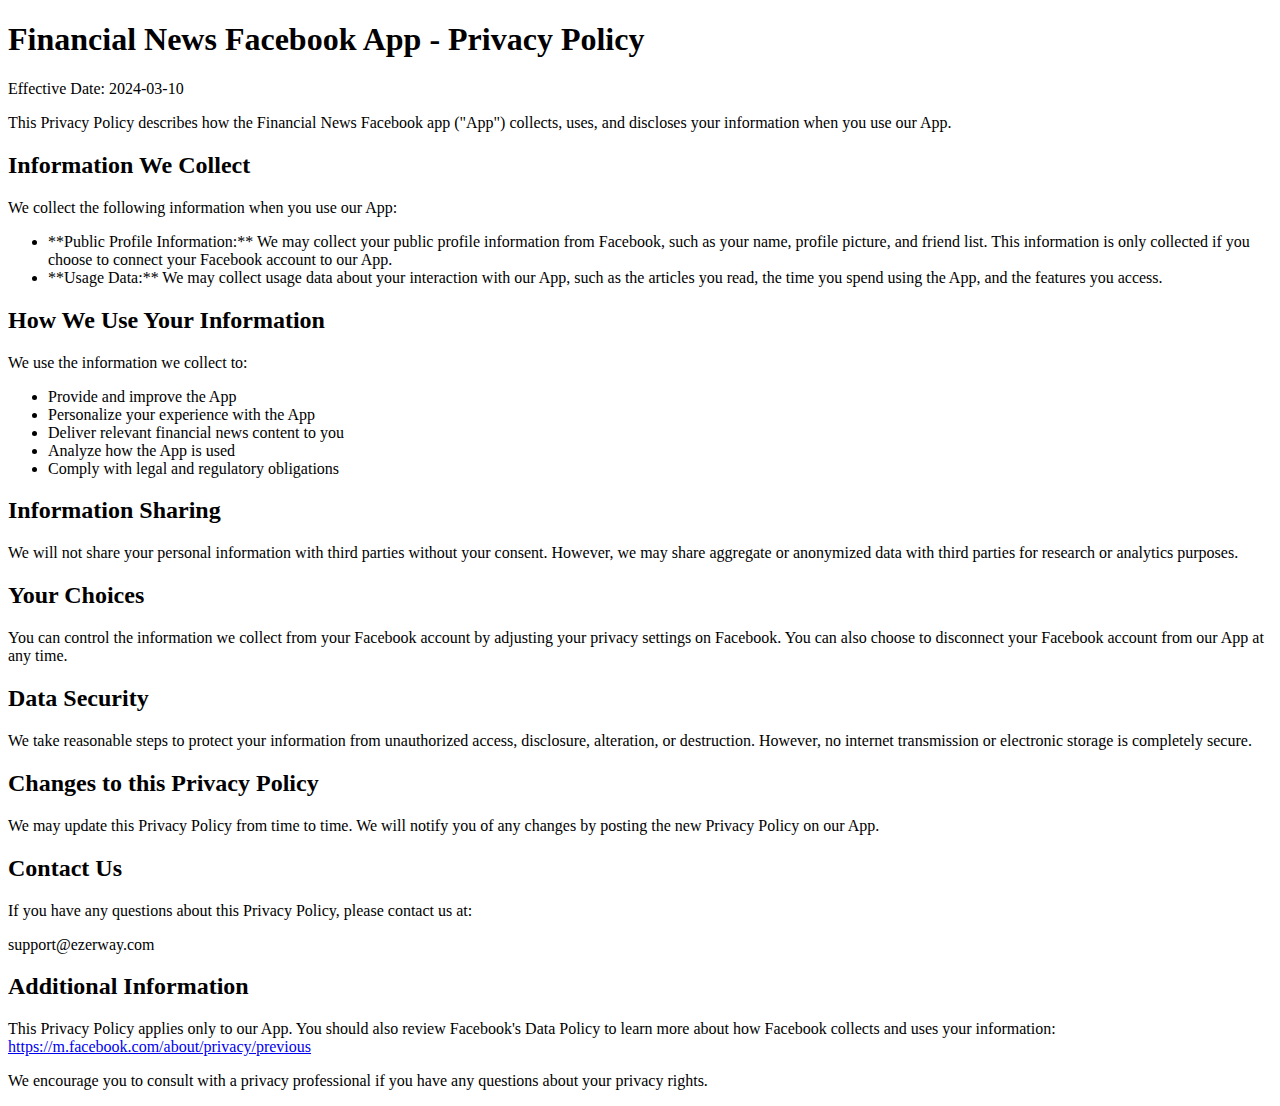
<file: financial-news-policy.html>
<!DOCTYPE html>
<html lang="en">
<head>
    <meta charset="UTF-8">
    <meta name="viewport" content="width=device-width, initial-scale=1.0">
    <title>Financial News Facebook App - Privacy Policy</title>
</head>
<body>
    <h1>Financial News Facebook App - Privacy Policy</h1>

    <p>Effective Date: 2024-03-10</p>

    <p>This Privacy Policy describes how the Financial News Facebook app ("App") collects, uses, and discloses your information when you use our App.</p>

    <h2>Information We Collect</h2>

    <p>We collect the following information when you use our App:</p>

    <ul>
        <li>**Public Profile Information:** We may collect your public profile information from Facebook, such as your name, profile picture, and friend list. This information is only collected if you choose to connect your Facebook account to our App.</li>
        <li>**Usage Data:** We may collect usage data about your interaction with our App, such as the articles you read, the time you spend using the App, and the features you access.</li>
    </ul>

    <h2>How We Use Your Information</h2>

    <p>We use the information we collect to:</p>

    <ul>
        <li>Provide and improve the App</li>
        <li>Personalize your experience with the App</li>
        <li>Deliver relevant financial news content to you</li>
        <li>Analyze how the App is used</li>
        <li>Comply with legal and regulatory obligations</li>
    </ul>

    <h2>Information Sharing</h2>

    <p>We will not share your personal information with third parties without your consent. However, we may share aggregate or anonymized data with third parties for research or analytics purposes.</p>

    <h2>Your Choices</h2>

    <p>You can control the information we collect from your Facebook account by adjusting your privacy settings on Facebook. You can also choose to disconnect your Facebook account from our App at any time.</p>

    <h2>Data Security</h2>

    <p>We take reasonable steps to protect your information from unauthorized access, disclosure, alteration, or destruction. However, no internet transmission or electronic storage is completely secure.</p>

    <h2>Changes to this Privacy Policy</h2>

    <p>We may update this Privacy Policy from time to time. We will notify you of any changes by posting the new Privacy Policy on our App.</p>

    <h2>Contact Us</h2>

    <p>If you have any questions about this Privacy Policy, please contact us at:</p>

    <p>support@ezerway.com</p>

    <h2>Additional Information</h2>

    <p>This Privacy Policy applies only to our App. You should also review Facebook's Data Policy to learn more about how Facebook collects and uses your information: <a href="https://m.facebook.com/about/privacy/previous">https://m.facebook.com/about/privacy/previous</a></p>

    <p>We encourage you to consult with a privacy professional if you have any questions about your privacy rights.</p>
</body>
</html>
</file>
